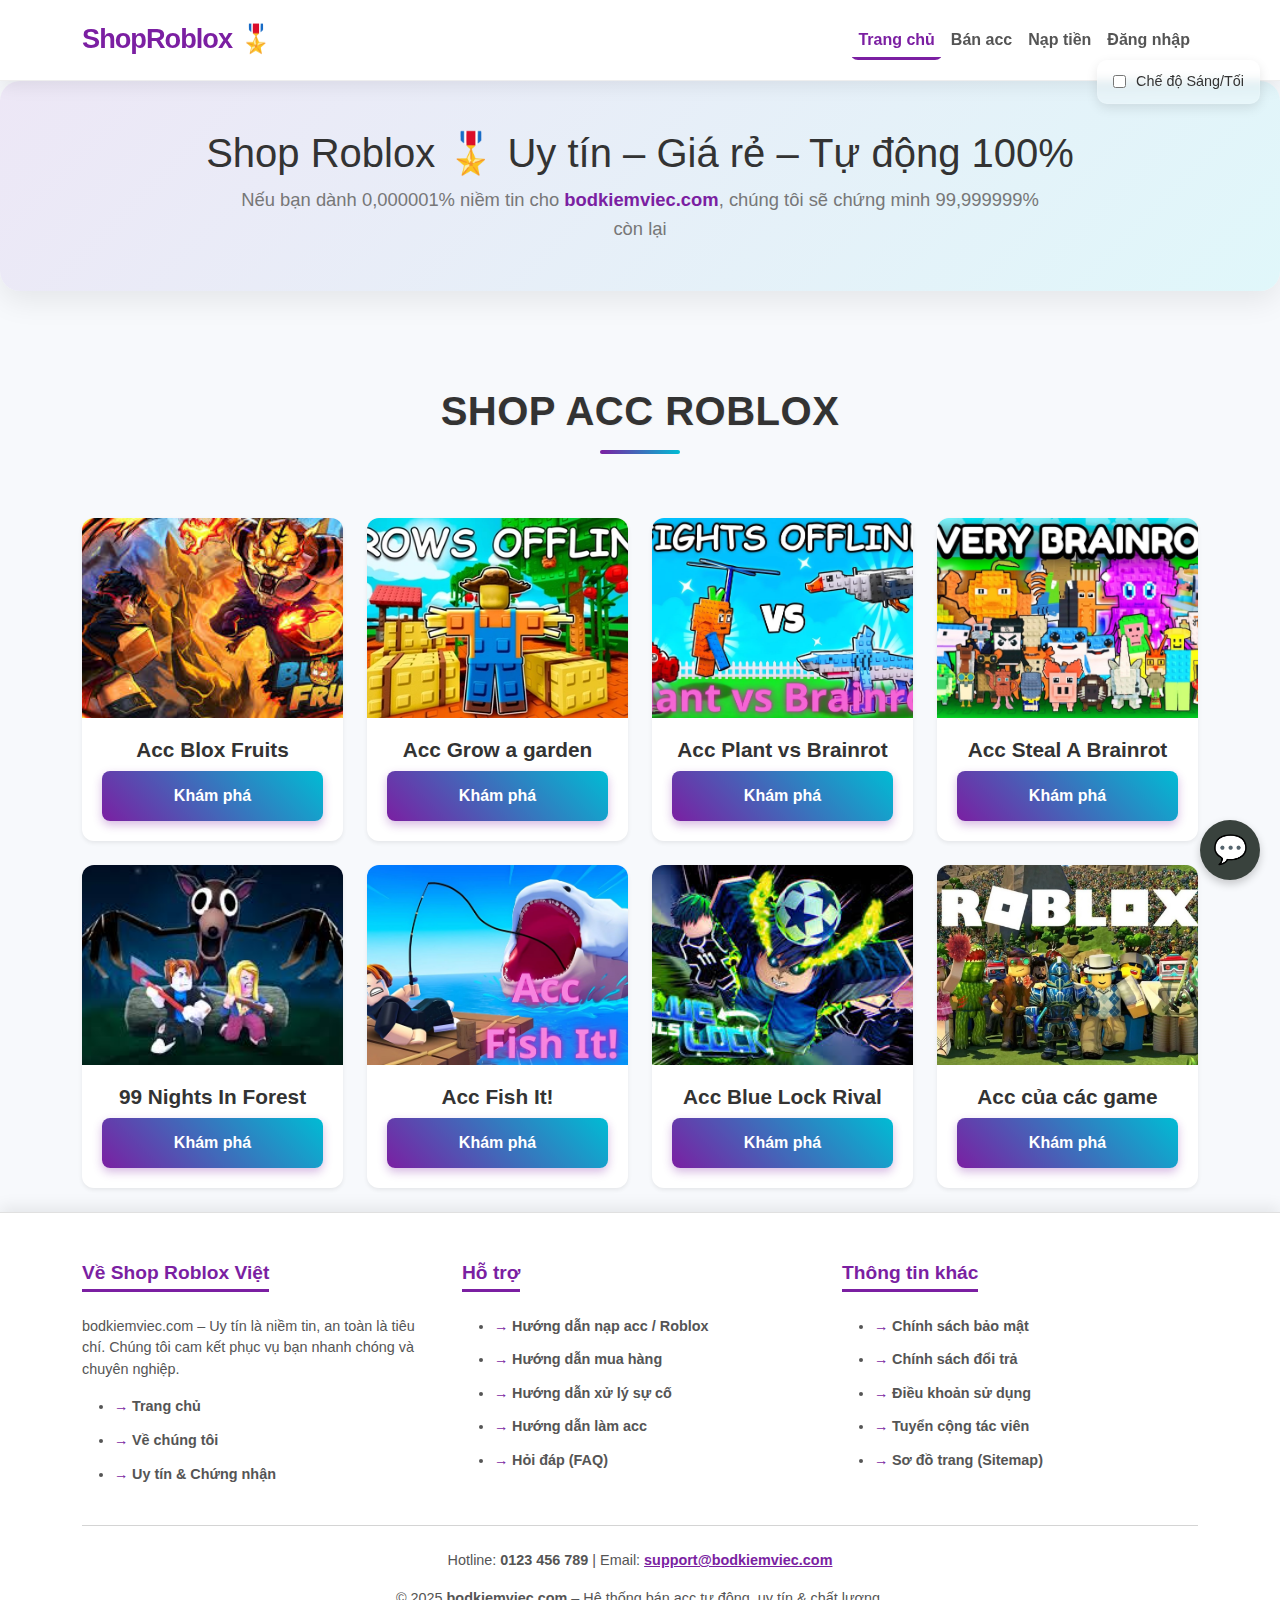
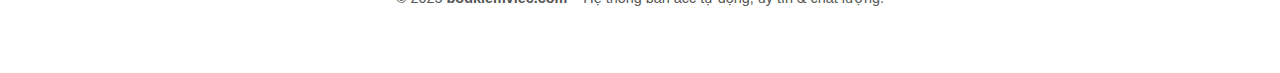
<file: index.html>
<html lang="vi">
<head>
    <meta charset="UTF-8">
    <meta name="viewport" content="width=device-width, initial-scale=1.0"> 
    
    <meta name="description" content="bodkiemviec.com.vn - Mua Bán Robux Uy Tín, Shop acc Roblox giá rẻ an toàn nhất Việt Nam ⭐ Shop bán mua trung gian acc roblox.">
    <meta name="keywords" content=""/>
    <title>Shop Roblox 🎖️ Shop acc Roblox uy tín rẻ nhất VN - shoproblox vn</title>
    <link href="https://cdn.jsdelivr.net/npm/bootstrap@5.3.8/dist/css/bootstrap.min.css" rel="stylesheet">
    <link rel="apple-touch-icon" sizes="180x180" href="/ico/apple-icon-180x180.png">
    <link rel="icon" type="image/png" sizes="32x32" href="/ico/favicon-32x32.png">
    <link rel="icon" type="image/png" sizes="16x16" href="/ico/favicon-16x16.png">
    <link rel="manifest" href="/ico/manifest.json">
    <meta name="msapplication-TileColor" content="#ffffff">
    <meta name="msapplication-TileImage" content="/ico/ms-icon-144x144.png">
    <meta name="theme-color" content="#ffffff">
    <link rel="stylesheet" id="theme-link" href="/css/index3.css">
    <link rel="stylesheet" href="/css/nutoffon.css"> 
    <link rel="stylesheet" href="/css/liên hệ .css">
</head>
<body>
    <div class="theme-switch-wrapper">
        <label class="theme-switch" for="checkbox">
            <input type="checkbox" id="checkbox" />
            <div class="slider round"></div>
        </label>
        <em>Chế độ Sáng/Tối</em>
    </div>
    <div class="contact-bubble">
        <div class="main-icon">💬</div> <div class="social-links">
            <a href="URL_ZALO" class="zalo-icon" target="_blank">Zalo</a>
            <a href="URL_MESSENGER" class="messenger-icon" target="_blank">Messenger</a>
            <a href="URL_FACEBOOK" class="facebook-icon" target="_blank">Facebook</a>
        </div>
    </div>
    <nav class="navbar navbar-expand-lg shop-navbar">
        <div class="container">
            <a class="navbar-brand fw-bold" href="/index.html">ShopRoblox 🎖️</a>
            <button class="navbar-toggler" type="button" data-bs-toggle="collapse" data-bs-target="#menu">
                <span class="navbar-toggler-icon"></span>
            </button>

            <div class="collapse navbar-collapse" id="menu">
                <ul class="navbar-nav ms-auto">
                    <li class="nav-item"><a class="nav-link active" href="/index.html">Trang chủ</a></li>
                    <li class="nav-item"><a class="nav-link" href="/submit.html">Bán acc</a></li>
                    <li class="nav-item"><a class="nav-link" href="#">Nạp tiền</a></li>
                    <li class="nav-item"><a class="nav-link" href="/login.html">Đăng nhập</a></li>
                </ul>
            </div>
        </div>
    </nav>

    <header class="shop-header text-center py-5">
        <h1 class="shop-title">Shop Roblox 🎖️ Uy tín – Giá rẻ – Tự động 100%</h1>
        <p class="shop-subtitle">Nếu bạn dành 0,000001% niềm tin cho <span>bodkiemviec.com</span>, chúng tôi sẽ chứng minh 99,999999% còn lại</p>
    </header>
    
    <main class="container mt-5">
        <div class="text-center">
            <p class="fs-5">
                </p>
        </div>
        
        <div class="row mt-4">
            <h2 class="section-title"> SHOP ACC ROBLOX</h2>
            
            <div class="col-12 col-sm-6 col-lg-3 mb-4">
                <div class="card shadow-sm">
                    <img src="/anh/tải xuống.jfif" class="card-img-top img-fluid">
                    <div class="card-body">
                        <h5 class="card-title">Acc Blox Fruits</h5>
                        <a href="/acc/Acc Blox Fruits.html" class="btn btn-primary w-100">Khám phá</a>
                    </div>
                </div>
            </div>

            <div class="col-12 col-sm-6 col-lg-3 mb-4">
                <div class="card shadow-sm">
                    <img src="/anh/Grow_a_Garden_thumbnail.webp" class="card-img-top img-fluid">
                    <div class="card-body">
                        <h5 class="card-title">Acc Grow a garden</h5>
                        <a href="/acc/Acc Grow a garden.html" class="btn btn-primary w-100">Khám phá</a>
                    </div>
                </div>
            </div>

            <div class="col-12 col-sm-6 col-lg-3 mb-4">
                <div class="card shadow-sm">
                    <img src="/anh/plantvsbrainrot.jpg" class="card-img-top img-fluid">
                    <div class="card-body">
                        <h5 class="card-title">Acc Plant vs Brainrot</h5>
                        <a href="/acc/Acc Plant vs Brainrot.html" class="btn btn-primary w-100">Khám phá</a>
                    </div>
                </div>
            </div>

            <div class="col-12 col-sm-6 col-lg-3 mb-4">
                <div class="card shadow-sm">
                    <img src="/anh/Acc Steal A Brainrot.jpg" class="card-img-top img-fluid">
                    <div class="card-body">
                        <h5 class="card-title">Acc Steal A Brainrot</h5>
                        <a href="/acc/Acc Steal A Brainrot.html" class="btn btn-primary w-100">Khám phá</a>
                    </div>
                </div>
            </div>

            <div class="col-12 col-sm-6 col-lg-3 mb-4">
                <div class="card shadow-sm">
                    <img src="/anh/99.png" class="card-img-top img-fluid">
                    <div class="card-body">
                        <h5 class="card-title">99 Nights In Forest</h5>
                        <a href="/acc/99 Nights In Forest.html" class="btn btn-primary w-100">Khám phá</a>
                    </div>
                </div>
            </div>

            <div class="col-12 col-sm-6 col-lg-3 mb-4">
                <div class="card shadow-sm">
                    <img src="/anh/Acc Fish It!.jpg" class="card-img-top img-fluid">
                    <div class="card-body">
                        <h5 class="card-title">Acc Fish It!</h5>
                        <a href="/acc/Acc Fish It!.html" class="btn btn-primary w-100">Khám phá</a>
                    </div>
                </div>
            </div>

            <div class="col-12 col-sm-6 col-lg-3 mb-4">
                <div class="card shadow-sm">
                    <img src="/anh/blue lock rival.jfif" class="card-img-top img-fluid">
                    <div class="card-body">
                        <h5 class="card-title">Acc Blue Lock Rival </h5>
                        <a href="/acc/Acc Blue Lock Rival.html" class="btn btn-primary w-100">Khám phá</a>
                    </div>
                </div>
            </div>

            <div class="col-12 col-sm-6 col-lg-3 mb-4">
                <div class="card shadow-sm">
                    <img src="/anh/gamekhac.webp" class="card-img-top img-fluid">
                    <div class="card-body">
                        <h5 class="card-title">Acc của các game </h5>
                        <a href="/acc/Acc của các game.html" class="btn btn-primary w-100">Khám phá</a>
                    </div>
                </div>
            </div>
            
        </div>
    </main>

    <footer class="shop-footer py-5">
        <div class="container">
            <div class="row">

                <div class="col-md-4 mb-4 mb-md-0">
                    <h5 class="footer-title">Về Shop Roblox Việt</h5>
                    <p>bodkiemviec.com – Uy tín là niềm tin, an toàn là tiêu chí. Chúng tôi cam kết phục vụ bạn nhanh chóng và chuyên nghiệp.</p>
                    <ul class="footer-list">
                        <li><a href="#">Trang chủ</a></li>
                        <li><a href="#">Về chúng tôi</a></li>
                        <li><a href="#">Uy tín & Chứng nhận</a></li>
                    </ul>
                </div>

                <div class="col-md-4 mb-4 mb-md-0">
                    <h5 class="footer-title">Hỗ trợ</h5>
                    <ul class="footer-list">
                        <li><a href="#">Hướng dẫn nạp acc / Roblox</a></li>
                        <li><a href="#">Hướng dẫn mua hàng</a></li>
                        <li><a href="#">Hướng dẫn xử lý sự cố</a></li>
                        <li><a href="#">Hướng dẫn làm acc</a></li>
                        <li><a href="#">Hỏi đáp (FAQ)</a></li>
                    </ul>
                </div>

                <div class="col-md-4">
                    <h5 class="footer-title">Thông tin khác</h5>
                    <ul class="footer-list">
                        <li><a href="#">Chính sách bảo mật</a></li>
                        <li><a href="#">Chính sách đổi trả</a></li>
                        <li><a href="#">Điều khoản sử dụng</a></li>
                        <li><a href="#">Tuyển cộng tác viên</a></li>
                        <li><a href="#">Sơ đồ trang (Sitemap)</a></li>
                    </ul>
                </div>

            </div>

            <hr class="my-4">

            <div class="text-center">
                <p>Hotline: <strong>0123 456 789</strong> | Email: <a href="mailto:support@bodkiemviec.com">support@bodkiemviec.com</a></p>
                <p>© 2025 <strong>bodkiemviec.com</strong> – Hệ thống bán acc tự động, uy tín & chất lượng.</p>
            </div>
        </div>
    </footer>
    <script src="https://cdn.jsdelivr.net/npm/bootstrap@5.3.8/dist/js/bootstrap.bundle.min.js"></script>
    <script src="/js/nutoffon.js"></script>
    <script src="/js/liên hệ .js"></script>
</body>
</html>
</file>
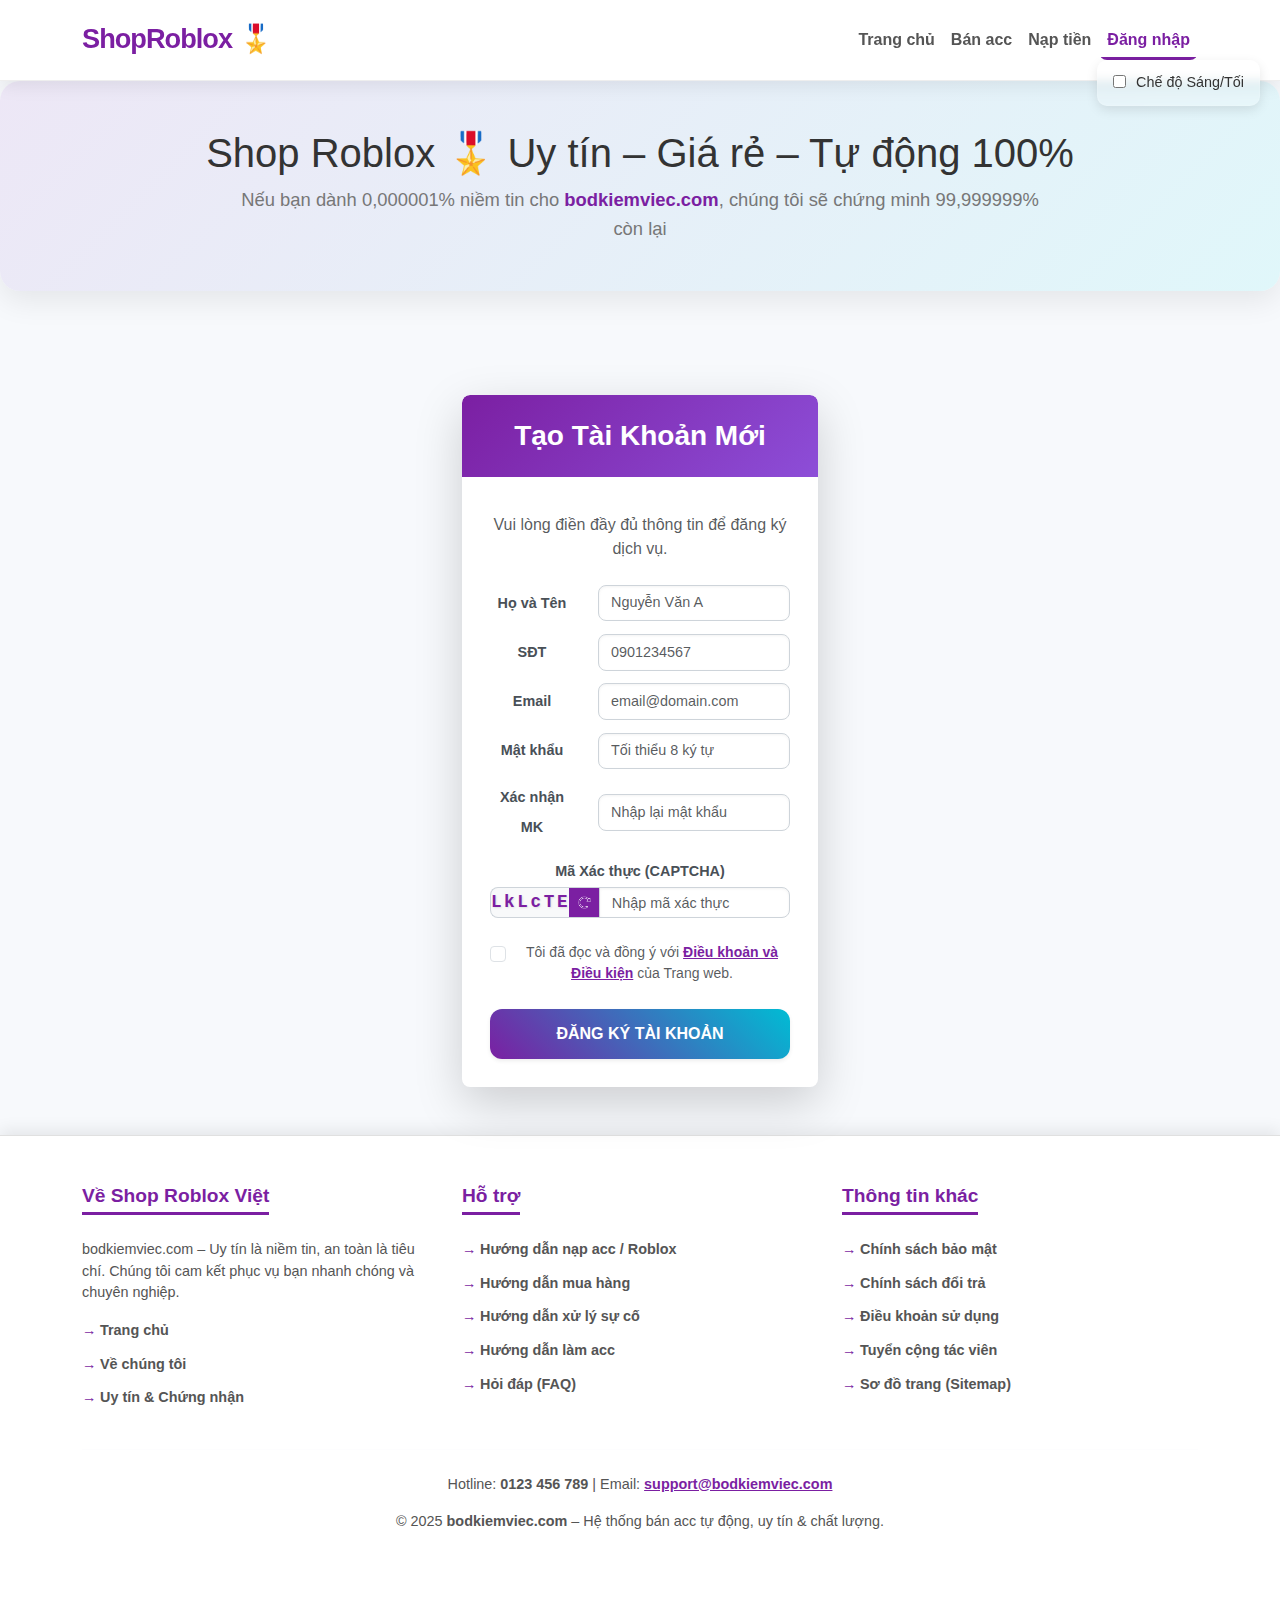
<file: login.html>
<!DOCTYPE html>
<html lang="vi">
<head>
    <meta charset="UTF-8">
    <meta name="viewport" content="width=device-width, initial-scale=1.0">
    <meta name="description" content="bodkiemviec.com.vn - Mua Bán Robux Uy Tín, Shop acc Roblox giá rẻ an toàn nhất Việt Nam ⭐ Shop bán mua trung gian acc roblox.">
    <meta name="keywords" content=""/>
    <title>Shop Roblox 🎖️ Đăng Ký Tài Khoản</title>
    <!-- Tải Bootstrap 5 -->
    <link href="https://cdn.jsdelivr.net/npm/bootstrap@5.3.8/dist/css/bootstrap.min.css" rel="stylesheet">
    <!-- Icon links (Giữ nguyên từ code gốc của bạn) -->
    <link rel="apple-touch-icon" sizes="57x57" href="./ico/apple-icon-57x57.png">
    <link rel="apple-touch-icon" sizes="60x60" href="./ico/apple-icon-60x60.png">
    <link rel="apple-touch-icon" sizes="72x72" href="./ico/apple-icon-72x72.png">
    <link rel="apple-touch-icon" sizes="76x76" href="./ico/apple-icon-76x76.png">
    <link rel="apple-touch-icon" sizes="114x114" href="./ico/apple-icon-114x114.png">
    <link rel="apple-touch-icon" sizes="120x120" href="./ico/apple-icon-120x120.png">
    <link rel="apple-touch-icon" sizes="144x144" href="./ico/apple-icon-144x144.png">
    <link rel="apple-touch-icon" sizes="152x152" href="./ico/apple-icon-152x152.png">
    <link rel="apple-touch-icon" sizes="180x180" href="./ico/apple-icon-180x180.png">
    <link rel="icon" type="image/png" sizes="192x192"  href="./ico/android-icon-192x192.png">
    <link rel="icon" type="image/png" sizes="32x32" href="./ico/favicon-32x32.png">
    <link rel="icon" type="image/png" sizes="96x96" href="./ico/favicon-96x96.png">
    <link rel="icon" type="image/png" sizes="16x16" href="./ico/favicon-16x16.png">
    <link rel="manifest" href="./ico/manifest.json">
    <meta name="msapplication-TileColor" content="#ffffff">
    <meta name="msapplication-TileImage" content="./ico/ms-icon-144x144.png">
    <meta name="theme-color" content="#ffffff">
    <link rel="stylesheet" id="theme-link" href="/css/index3.css">
    <link rel="stylesheet" href="/css/nutoffon.css">
    <link rel="stylesheet" href="/css/login.css">
</head>
<body>
    <div class="theme-switch-wrapper">
        <label class="theme-switch" for="checkbox">
            <input type="checkbox" id="checkbox" />
            <div class="slider round"></div>
        </label>
        <em>Chế độ Sáng/Tối</em>
    </div>
      <!-- NAVBAR -->
  <nav class="navbar navbar-expand-lg shop-navbar navbar-dark">
    <div class="container">
        <a class="navbar-brand fw-bold" href="/index.html">ShopRoblox 🎖️</a>
        <button class="navbar-toggler" type="button" data-bs-toggle="collapse" data-bs-target="#menu">
            <span class="navbar-toggler-icon"></span>
        </button>

        <div class="collapse navbar-collapse" id="menu">
            <ul class="navbar-nav ms-auto">
                <li class="nav-item"><a class="nav-link " href="/index.html">Trang chủ</a></li>
                <li class="nav-item"><a class="nav-link" href="/submit.html">Bán acc</a></li>
                <li class="nav-item"><a class="nav-link" href="#">Nạp tiền</a></li>
                <li class="nav-item"><a class="nav-link active" href="./login.html">Đăng nhập</a></li>
            </ul>
        </div>
    </div>
</nav>

    <!-- HEADER -->
    <header class="shop-header text-center py-5">
    <h1 class="shop-title">Shop Roblox 🎖️ Uy tín – Giá rẻ – Tự động 100%</h1>
    <p class="shop-subtitle">Nếu bạn dành 0,000001% niềm tin cho <span>bodkiemviec.com</span>, chúng tôi sẽ chứng minh 99,999999% còn lại</p>
    </header>
    
    <!-- MAIN CONTENT - ĐĂNG KÝ FORM -->
<div class="container py-5">
    <div class="row justify-content-center">
        <div class="col-12 col-md-8 col-lg-6 col-xl-4">
            <div class="card shadow-lg border-0 rounded-3 custom-form-card">
                <div class="card-header primary-bg-gradient text-white text-center py-4 rounded-top-3">
                    <h2 class="h3 mb-0">Tạo Tài Khoản Mới</h2>
                </div>
                <div class="card-body p-4">
                    <p class="text-center text-muted mb-4 pt-2">Vui lòng điền đầy đủ thông tin để đăng ký dịch vụ.</p>

                    <div id="message-box" class="mb-4 alert-custom fade show" role="alert">
                        </div>

                    <form id="registrationForm" class="needs-validation" novalidate>
                        
                        <div class="row mb-3 align-items-center">
                            <div class="col-sm-4">
                                <label for="name" class="col-form-label form-label">Họ và Tên</label>
                            </div>
                            <div class="col-sm-8">
                                <input type="text" id="name" name="name" placeholder="Nguyễn Văn A" required class="form-control form-control-sm">
                            </div>
                        </div>

                        <div class="row mb-3 align-items-center">
                            <div class="col-sm-4">
                                <label for="phone" class="col-form-label form-label">SĐT</label>
                            </div>
                            <div class="col-sm-8">
                                <input type="tel" id="phone" name="phone" placeholder="0901234567" required class="form-control form-control-sm">
                            </div>
                        </div>

                        <div class="row mb-3 align-items-center">
                            <div class="col-sm-4">
                                <label for="email" class="col-form-label form-label">Email</label>
                            </div>
                            <div class="col-sm-8">
                                <input type="email" id="email" name="email" placeholder="email@domain.com" required class="form-control form-control-sm">
                            </div>
                        </div>

                        <div class="row mb-3 align-items-center">
                            <div class="col-sm-4">
                                <label for="password" class="col-form-label form-label">Mật khẩu</label>
                            </div>
                            <div class="col-sm-8">
                                <input type="password" id="password" name="password" placeholder="Tối thiểu 8 ký tự" required class="form-control form-control-sm">
                            </div>
                        </div>

                        <div class="row mb-3 align-items-center">
                            <div class="col-sm-4">
                                <label for="confirm_password" class="col-form-label form-label">Xác nhận MK</label>
                            </div>
                            <div class="col-sm-8">
                                <input type="password" id="confirm_password" name="confirm_password" placeholder="Nhập lại mật khẩu" required class="form-control form-control-sm">
                            </div>
                        </div>

                        <div class="mb-4">
                            <label class="form-label d-block text-center">Mã Xác thực (CAPTCHA)</label> 
                            <div class="input-group custom-captcha-group">
                                
                                <div id="captchaDisplay" class="captcha-display">
                                    </div>
                                
                                <button type="button" onclick="generateCaptcha()" class="custom-refresh-btn" title="Làm mới mã">
                                    <img src="/ico/reload-line-black-icon-png_281639-removebg-preview.png" alt="refresh" class="refresh-icon">
                                </button>
                                
                                <input type="text" id="captchaInput" name="captchaInput" placeholder="Nhập mã xác thực" required
                                        class="form-control form-control-sm">
                            </div>
                        </div>

                        <div class="form-check mb-4">
                            <input class="form-check-input" type="checkbox" id="terms" name="terms" required>
                            <label class="form-check-label text-muted small" for="terms">
                                Tôi đã đọc và đồng ý với <a href="#" class="text-primary-accent fw-bold">Điều khoản và Điều kiện</a> của Trang web.
                            </label>
                        </div>

                        <button type="submit" class="primary-action-btn w-100 shadow-sm">
                            ĐĂNG KÝ TÀI KHOẢN
                        </button>
                    </form>
                </div>
            </div>
        </div>
    </div>
</div>
    <!-- END MAIN CONTENT -->


    
    <!-- FOOTER -->
     <footer class="shop-footer py-5">
    <div class="container">
        <div class="row">

            <!-- Cột 1: Giới thiệu & Uy tín -->
            <div class="col-md-4 mb-4 mb-md-0">
                <h5 class="footer-title">Về Shop Roblox Việt</h5>
                <p>bodkiemviec.com – Uy tín là niềm tin, an toàn là tiêu chí. Chúng tôi cam kết phục vụ bạn nhanh chóng và chuyên nghiệp.</p>
                <ul class="footer-list list-unstyled">
                    <li><a href="#">Trang chủ</a></li>
                    <li><a href="#">Về chúng tôi</a></li>
                    <li><a href="#">Uy tín & Chứng nhận</a></li>
                </ul>
            </div>

            <!-- Cột 2: Hỗ trợ khách hàng -->
            <div class="col-md-4 mb-4 mb-md-0">
                <h5 class="footer-title">Hỗ trợ</h5>
                <ul class="footer-list list-unstyled">
                    <li><a href="#">Hướng dẫn nạp acc / Roblox</a></li>
                    <li><a href="#">Hướng dẫn mua hàng</a></li>
                    <li><a href="#">Hướng dẫn xử lý sự cố</a></li>
                    <li><a href="#">Hướng dẫn làm acc</a></li>
                    <li><a href="#">Hỏi đáp (FAQ)</a></li>
                </ul>
            </div>

            <!-- Cột 3: Chính sách & pháp lý -->
            <div class="col-md-4">
                <h5 class="footer-title">Thông tin khác</h5>
                <ul class="footer-list list-unstyled">
                    <li><a href="#">Chính sách bảo mật</a></li>
                    <li><a href="#">Chính sách đổi trả</a></li>
                    <li><a href="#">Điều khoản sử dụng</a></li>
                    <li><a href="#">Tuyển cộng tác viên</a></li>
                    <li><a href="#">Sơ đồ trang (Sitemap)</a></li>
                </ul>
            </div>

        </div>

        <hr class="my-4 border-light">

        <!-- Liên hệ & bản quyền -->
        <div class="text-center">
            <p>Hotline: <strong>0123 456 789</strong> | Email: <a href="mailto:support@bodkiemviec.com">support@bodkiemviec.com</a></p>
            <p>© 2025 <strong>bodkiemviec.com</strong> – Hệ thống bán acc tự động, uy tín & chất lượng.</p>
        </div>
    </div>
</footer>
    
    <!-- Bootstrap JS -->
    <script src="https://cdn.jsdelivr.net/npm/bootstrap@5.3.8/dist/js/bootstrap.bundle.min.js"></script>
    <script src="/js/captra.js"></script>
    <script src="/js/nutoffon.js"></script>
</body>
</html>
</file>
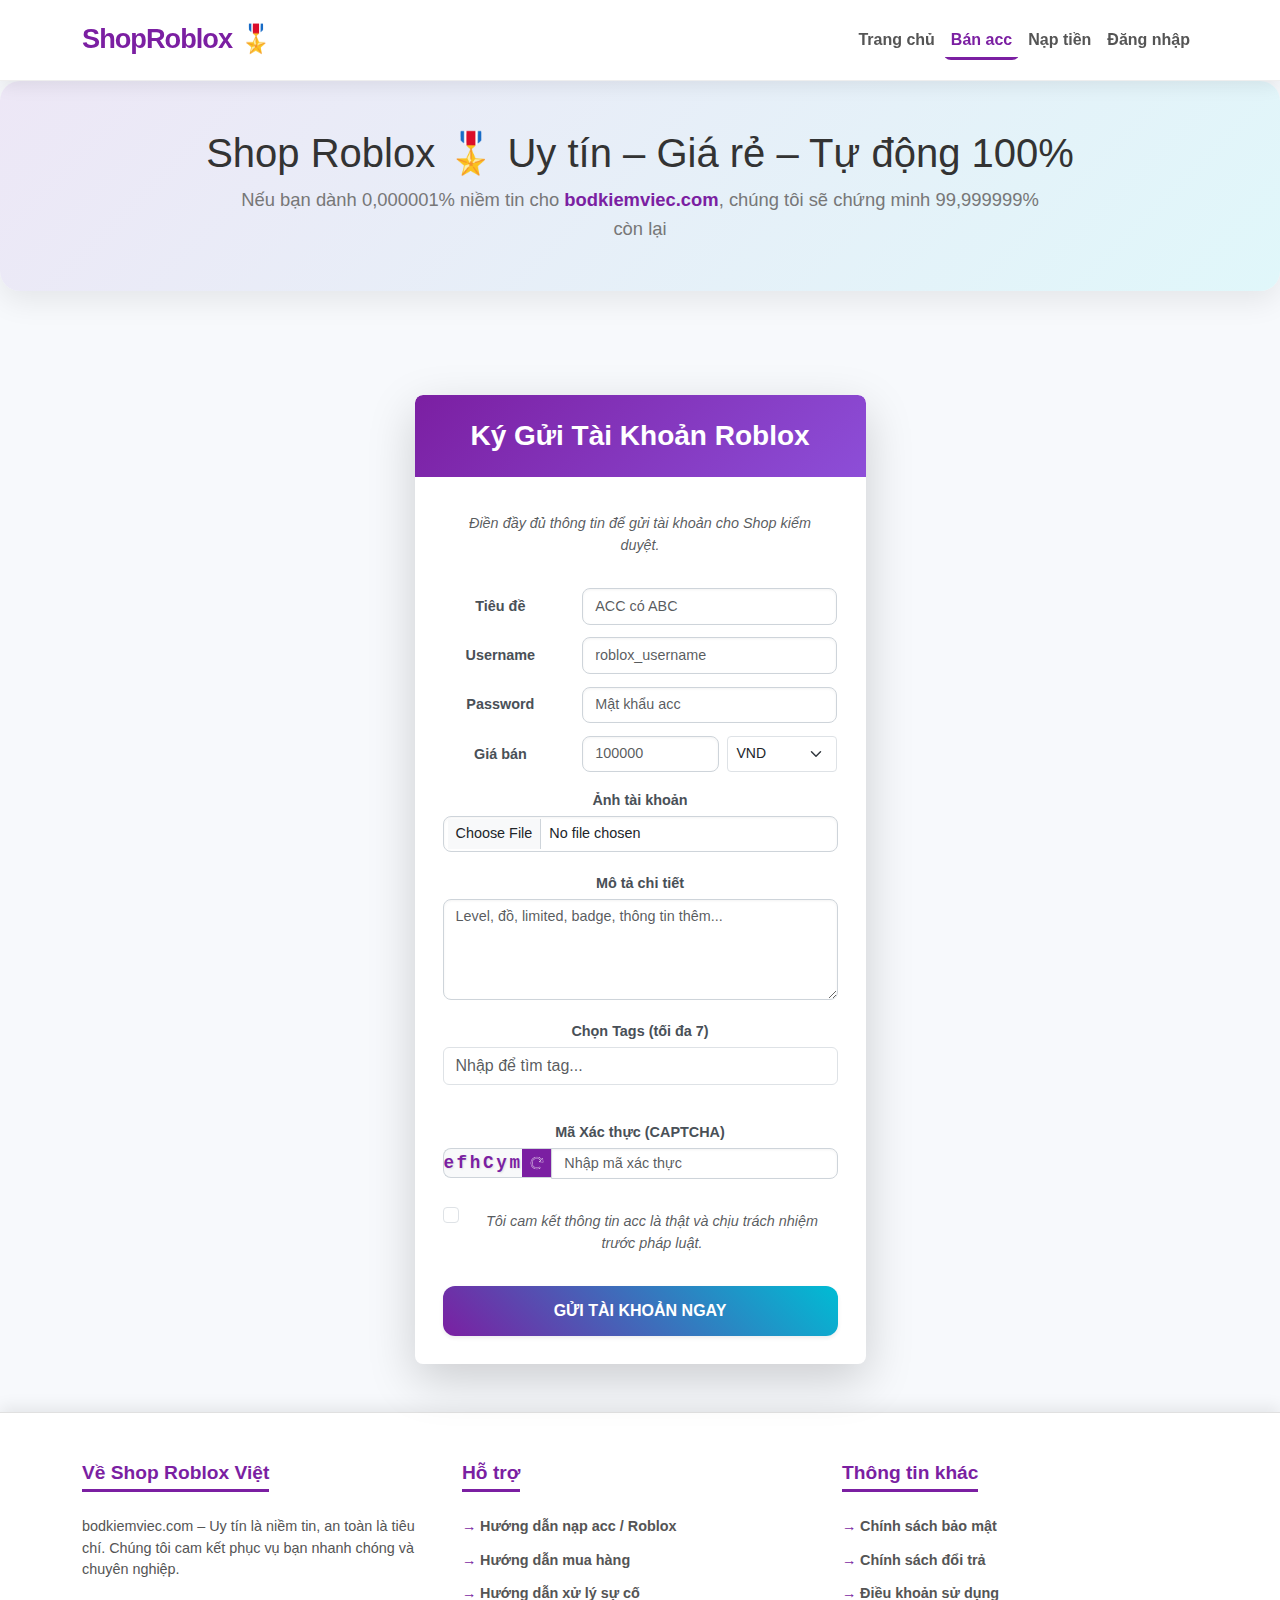
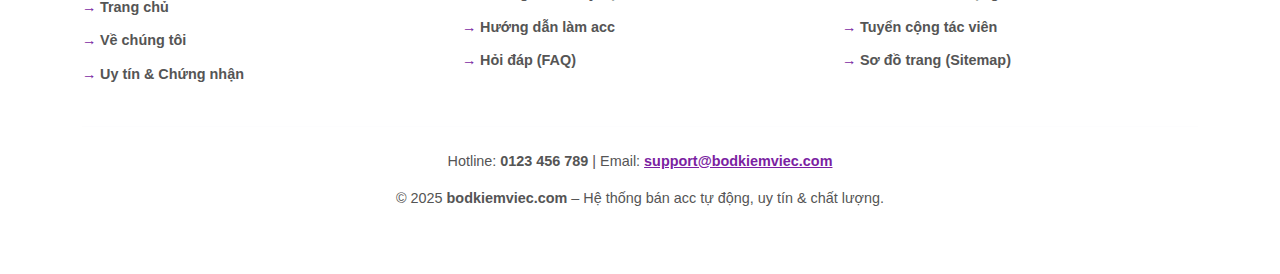
<file: submit.html>
<!DOCTYPE html>
<html lang="vi">
<head>
    <meta charset="UTF-8">
    <meta name="viewport" content="width=device-width, initial-scale=1.0">
    <meta name="description" content="bodkiemviec.com.vn - Mua Bán Robux Uy Tín, Shop acc Roblox giá rẻ an toàn nhất Việt Nam ⭐ Shop bán mua trung gian acc roblox.">
    <meta name="keywords" content=""/>
    <title>Shop Roblox 🎖️ Đăng Ký Tài Khoản</title>
    <!-- Tải Bootstrap 5 -->
    <link href="https://cdn.jsdelivr.net/npm/bootstrap@5.3.8/dist/css/bootstrap.min.css" rel="stylesheet">
    <!-- Icon links (Giữ nguyên từ code gốc của bạn) -->
    <link rel="apple-touch-icon" sizes="57x57" href="./ico/apple-icon-57x57.png">
    <link rel="apple-touch-icon" sizes="60x60" href="./ico/apple-icon-60x60.png">
    <link rel="apple-touch-icon" sizes="72x72" href="./ico/apple-icon-72x72.png">
    <link rel="apple-touch-icon" sizes="76x76" href="./ico/apple-icon-76x76.png">
    <link rel="apple-touch-icon" sizes="114x114" href="./ico/apple-icon-114x114.png">
    <link rel="apple-touch-icon" sizes="120x120" href="./ico/apple-icon-120x120.png">
    <link rel="apple-touch-icon" sizes="144x144" href="./ico/apple-icon-144x144.png">
    <link rel="apple-touch-icon" sizes="152x152" href="./ico/apple-icon-152x152.png">
    <link rel="apple-touch-icon" sizes="180x180" href="./ico/apple-icon-180x180.png">
    <link rel="icon" type="image/png" sizes="192x192"  href="./ico/android-icon-192x192.png">
    <link rel="icon" type="image/png" sizes="32x32" href="./ico/favicon-32x32.png">
    <link rel="icon" type="image/png" sizes="96x96" href="./ico/favicon-96x96.png">
    <link rel="icon" type="image/png" sizes="16x16" href="./ico/favicon-16x16.png">
    <link rel="manifest" href="./ico/manifest.json">
    <meta name="msapplication-TileColor" content="#ffffff">
    <meta name="msapplication-TileImage" content="./ico/ms-icon-144x144.png">
    <meta name="theme-color" content="#ffffff">
    <link rel="stylesheet" href="/css/index3.css">      
    <link rel="stylesheet" href="/css/login.css">
    <link rel="stylesheet" href="/css/tags.css">
</head>
<body>
      <!-- NAVBAR -->
  <nav class="navbar navbar-expand-lg shop-navbar navbar-dark">
    <div class="container">
        <a class="navbar-brand fw-bold" href="/index.html">ShopRoblox 🎖️</a>
        <button class="navbar-toggler" type="button" data-bs-toggle="collapse" data-bs-target="#menu">
            <span class="navbar-toggler-icon"></span>
        </button>

        <div class="collapse navbar-collapse" id="menu">
            <ul class="navbar-nav ms-auto">
                <li class="nav-item"><a class="nav-link " href="/index.html">Trang chủ</a></li>
                <li class="nav-item"><a class="nav-link active" href="/submit.html">Bán acc</a></li>
                <li class="nav-item"><a class="nav-link" href="#">Nạp tiền</a></li>
                <li class="nav-item"><a class="nav-link" href="./login.html">Đăng nhập</a></li>
            </ul>
        </div>
    </div>
</nav>

    <!-- HEADER -->
    <header class="shop-header text-center py-5">
    <h1 class="shop-title">Shop Roblox 🎖️ Uy tín – Giá rẻ – Tự động 100%</h1>
    <p class="shop-subtitle">Nếu bạn dành 0,000001% niềm tin cho <span>bodkiemviec.com</span>, chúng tôi sẽ chứng minh 99,999999% còn lại</p>
    </header>
    
    <!-- MAIN CONTENT - KÝ GỬI ACC FORM -->

<div class="container py-5">
    <div class="row justify-content-center">
        <div class="col-12 col-md-8 col-lg-6 col-xl-5">
            <div class="card shadow-lg border-0 rounded-3 custom-form-card">
                <div class="card-header primary-bg-gradient text-white text-center py-4 rounded-top-3">
                    <h2 class="h3 mb-0">Ký Gửi Tài Khoản Roblox</h2>
                </div>

                <div class="card-body p-4">
                    <p class="text-center text-muted mb-4 pt-2">Điền đầy đủ thông tin để gửi tài khoản cho Shop kiểm duyệt.</p>

                    <form id="submitAccForm" class="needs-validation" novalidate>

                        <!-- NAME -->
                        <div class="row mb-3 align-items-center">
                            <div class="col-sm-4">
                                <label class="form-label">Tiêu đề</label>
                            </div>
                            <div class="col-sm-8">
                                <input type="text" id="seller_name" name="seller_name" class="form-control form-control-sm" placeholder="ACC có ABC" required>
                            </div>
                        </div>

                        <!-- USERNAME -->
                        <div class="row mb-3 align-items-center">
                            <div class="col-sm-4">
                                <label class="form-label">Username</label>
                            </div>
                            <div class="col-sm-8">
                                <input type="text" id="username" name="username" class="form-control form-control-sm" placeholder="roblox_username" required>
                            </div>
                        </div>

                        <!-- PASSWORD -->
                        <div class="row mb-3 align-items-center">
                            <div class="col-sm-4">
                                <label class="form-label">Password</label>
                            </div>
                            <div class="col-sm-8">
                                <input type="text" id="password" name="password" class="form-control form-control-sm" placeholder="Mật khẩu acc" required>
                            </div>
                        </div>

                        <!-- PRICE -->
                        <div class="row mb-3 align-items-center">
                            <div class="col-sm-4">
                                <label class="form-label">Giá bán</label>
                            </div>
                            <div class="col-sm-8 d-flex gap-2">
                                <input type="number" id="price" name="price" class="form-control form-control-sm" placeholder="100000" required>
                                <select id="currency" name="currency" class="form-select form-select-sm" style="max-width:110px;">
                                    <option value="VND">VND</option>
                                    <option value="USD">USD</option>
                                </select>
                            </div>
                        </div>

                        <!-- IMAGE -->
                        <div class="mb-3">
                            <label class="form-label">Ảnh tài khoản</label>
                            <input type="file" id="image" name="image" class="form-control form-control-sm" accept="image/*" required>
                        </div>

                        <!-- DESCRIPTION -->
                        <div class="mb-3">
                            <label class="form-label">Mô tả chi tiết</label>
                            <textarea id="description" name="description" class="form-control form-control-sm" rows="4" placeholder="Level, đồ, limited, badge, thông tin thêm..." required></textarea>
                        </div>

                        <!-- TAG SELECTOR -->
                        <div class="mb-3">
                            <label class="form-label">Chọn Tags (tối đa 7)</label>
                            <input type="text" id="tagSearch" class="form-control" placeholder="Nhập để tìm tag...">

                            <!-- Suggestion list -->
                            <div id="tagSuggestions" class="mt-2"></div>

                            <!-- Selected tags -->
                            <div id="selectedTagsBox" class="mt-3"></div>

                            <!-- Hidden input to submit -->
                            <input type="hidden" id="tags" name="tags">
                        </div>
                        <!-- CAPTCHA -->
                        <div class="mb-4">
                            <label class="form-label d-block text-center">Mã Xác thực (CAPTCHA)</label> 

                            <div class="input-group custom-captcha-group">
                                
                                <!-- Hiện captcha -->
                                <div id="captchaDisplay" class="captcha-display"></div>

                                <!-- Nút reload -->
                                <button type="button" onclick="generateCaptcha()" class="custom-refresh-btn" title="Làm mới mã">
                                    <img src="/ico/reload-line-black-icon-png_281639-removebg-preview.png" 
                                        alt="refresh" class="refresh-icon">
                                </button>

                                <!-- Chỗ nhập -->
                                <input type="text" id="captchaInput" name="captchaInput"
                                    placeholder="Nhập mã xác thực"
                                    required class="form-control form-control-sm">
                            </div>

                            <div id="captchaError" class="text-danger small mt-1" style="display:none;">
                                Mã xác thực không đúng, vui lòng thử lại.
                            </div>
                        </div>
                        <!-- AGREE -->
                        <div class="form-check mb-4">
                            <input type="checkbox" id="agree" class="form-check-input" required>
                            <label class="form-check-label small text-muted">
                                Tôi cam kết thông tin acc là thật và chịu trách nhiệm trước pháp luật.
                            </label>
                        </div>
                        <button type="submit" class="primary-action-btn w-100 shadow-sm">
                            GỬI TÀI KHOẢN NGAY
                        </button>

                    </form>
                </div>
            </div>
        </div>
    </div>
</div>
    <!-- END MAIN CONTENT -->


    
    <!-- FOOTER -->
     <footer class="shop-footer py-5">
    <div class="container">
        <div class="row">

            <!-- Cột 1: Giới thiệu & Uy tín -->
            <div class="col-md-4 mb-4 mb-md-0">
                <h5 class="footer-title">Về Shop Roblox Việt</h5>
                <p>bodkiemviec.com – Uy tín là niềm tin, an toàn là tiêu chí. Chúng tôi cam kết phục vụ bạn nhanh chóng và chuyên nghiệp.</p>
                <ul class="footer-list list-unstyled">
                    <li><a href="#">Trang chủ</a></li>
                    <li><a href="#">Về chúng tôi</a></li>
                    <li><a href="#">Uy tín & Chứng nhận</a></li>
                </ul>
            </div>

            <!-- Cột 2: Hỗ trợ khách hàng -->
            <div class="col-md-4 mb-4 mb-md-0">
                <h5 class="footer-title">Hỗ trợ</h5>
                <ul class="footer-list list-unstyled">
                    <li><a href="#">Hướng dẫn nạp acc / Roblox</a></li>
                    <li><a href="#">Hướng dẫn mua hàng</a></li>
                    <li><a href="#">Hướng dẫn xử lý sự cố</a></li>
                    <li><a href="#">Hướng dẫn làm acc</a></li>
                    <li><a href="#">Hỏi đáp (FAQ)</a></li>
                </ul>
            </div>

            <!-- Cột 3: Chính sách & pháp lý -->
            <div class="col-md-4">
                <h5 class="footer-title">Thông tin khác</h5>
                <ul class="footer-list list-unstyled">
                    <li><a href="#">Chính sách bảo mật</a></li>
                    <li><a href="#">Chính sách đổi trả</a></li>
                    <li><a href="#">Điều khoản sử dụng</a></li>
                    <li><a href="#">Tuyển cộng tác viên</a></li>
                    <li><a href="#">Sơ đồ trang (Sitemap)</a></li>
                </ul>
            </div>

        </div>

        <hr class="my-4 border-light">

        <!-- Liên hệ & bản quyền -->
        <div class="text-center">
            <p>Hotline: <strong>0123 456 789</strong> | Email: <a href="mailto:support@bodkiemviec.com">support@bodkiemviec.com</a></p>
            <p>© 2025 <strong>bodkiemviec.com</strong> – Hệ thống bán acc tự động, uy tín & chất lượng.</p>
        </div>
    </div>
</footer>
    
    <!-- Bootstrap JS -->
    <script src="https://cdn.jsdelivr.net/npm/bootstrap@5.3.8/dist/js/bootstrap.bundle.min.js"></script>
    <script src="/js/captra.js"></script>
    <script src="/js/tags.js"></script>
</body>
</html>
</file>
<file: css/index3.css>
/* --- GLOBAL STYLES (Elegant Gaming) --- */
/* Thiết lập nền sáng, ấm áp và tinh tế */
body {
    background-color: #f7f9fc; /* Nền xám rất nhạt, ấm áp */
    color: #333333; /* Chữ đen mềm mại */
    font-family: 'Poppins', 'Segoe UI', sans-serif; /* Font hiện đại, sạch sẽ */
}
/* Màu chủ đạo (Primary Color) - Tím Đậm / Magenta */
:root {
    --primary-color: #7b1fa2; /* Deep Violet / Tím đậm */
    --accent-color: #00bcd4; /* Cyan / Xanh ngọc làm điểm nhấn */
    --shadow-color: rgba(0, 0, 0, 0.08);
    --hover-shadow: rgba(123, 31, 162, 0.3); /* Bóng tím nhẹ khi hover */
}

/* --- NAVBAR TINH TẾ (Elegant) --- */
.shop-navbar {
    background-color: rgba(255, 255, 255, 0.98); /* Trắng tinh khiết, gần như không trong suốt */
    /* Bóng đổ sâu, nhiều lớp, tinh tế hơn */
    box-shadow: 0 4px 18px var(--shadow-color); 
    padding: 0.9rem 2rem; 
    /* Giảm blur, chỉ giữ cho nền mượt mà */
    backdrop-filter: blur(2px);
    -webkit-backdrop-filter: blur(2px);
    position: sticky;
    top: 0;
    z-index: 1020;
    transition: background-color 0.4s ease;
    border-bottom: 1px solid #eeeeee; /* Viền mỏng */
}

/* Thương hiệu */
.shop-navbar .navbar-brand {
    color: var(--primary-color); 
    font-size: 1.7rem; 
    font-weight: 800;
    letter-spacing: -1px; 
    transition: all 0.3s ease;
}

/* Hover thương hiệu */
.shop-navbar .navbar-brand:hover {
    color: var(--accent-color); /* Đổi sang màu Cyan/Xanh ngọc */
    transform: scale(1.05); 
}

/* Menu link */
.shop-navbar .nav-link {
    color: #555555; 
    font-weight: 600;
    transition: color 0.3s, background 0.3s, transform 0.2s;
    padding: 0.5rem 1rem;
    border-radius: 8px;
    position: relative;
    overflow: hidden;
}

/* Hiệu ứng gạch chân (Underline) */
.shop-navbar .nav-link::after {
    content: '';
    position: absolute;
    bottom: 0;
    left: 0;
    width: 0;
    height: 3px;
    background-color: var(--primary-color);
    transition: width 0.3s cubic-bezier(0.25, 0.8, 0.25, 1);
}

/* Hover menu link */
.shop-navbar .nav-link:hover {
    color: var(--primary-color);
    background-color: rgba(123, 31, 162, 0.05); /* Nền tím nhạt khi hover */
    transform: translateY(-1px); /* Nâng nhẹ */
}
.shop-navbar .nav-link:hover::after {
    width: 100%;
}

/* Link active */
.shop-navbar .nav-link.active {
    color: var(--primary-color);
    font-weight: 700;
}
.shop-navbar .nav-link.active::after {
    width: 100%;
}

/* --- HEADER SANG TRỌNG (Vibrant Header) --- */
.shop-header {
    /* Gradient Tím-Xanh nhẹ nhàng, hiện đại */
    background: linear-gradient(135deg, #ede7f6, #e0f7fa); 
    padding: 5rem 1rem; 
    margin-bottom: 3.5rem;
    border-radius: 20px; 
    /* Bóng đổ mềm mại */
    box-shadow: 0 10px 30px var(--shadow-color);
    text-align: center;
}

/* Tiêu đề chính */
/* Tiêu đề chính - Phiên bản 3D tinh tế */
.shop-title-subtle {
    font-size: 3.0rem; 
    font-weight: 900; 
    color: #333333; /* Giữ lại nhưng bị ghi đè */
    margin-bottom: 1.5rem;
    
    /* Hiệu ứng Nổi/Chìm tinh tế (ít 3D lại) */
    text-shadow: 
        1px 1px 0 rgba(255, 255, 255, 0.1), /* Bóng sáng rất nhẹ, tạo nét nổi */
        0.5px 0.5px 0 rgba(0, 0, 0, 0.4); /* Bóng tối rất sát, tạo chút chiều sâu */
    
    /* Giữ nguyên Gradient */
    background: linear-gradient(45deg, var(--primary-color), var(--accent-color));
    -webkit-background-clip: text;
    -webkit-text-fill-color: transparent;
    transition: transform 0.4s cubic-bezier(0.25, 0.8, 0.25, 1);
}
/* Hover tiêu đề (Hiệu ứng nhún nhẹ) */
.shop-title:hover {
    transform: translateY(-5px);
    /* Giữ gradient, không đổi màu chữ */
}

/* Subtitle */
.shop-subtitle {
    font-size: 1.15rem;
    color: #777777; 
    max-width: 800px;
    margin: 0 auto;
    line-height: 1.6;
}

/* Nổi bật tên miền */
.shop-subtitle span {
    color: var(--primary-color); 
    font-weight: 700;
}

/* --- CARD SHOP (Modern Elegant Card) --- */
.card {
    border-radius: 12px; 
    overflow: hidden;
    transition: transform 0.4s cubic-bezier(0.25, 0.8, 0.25, 1), box-shadow 0.4s cubic-bezier(0.25, 0.8, 0.25, 1);
    border: none;
    background-color: #ffffff;
    box-shadow: 0 4px 15px var(--shadow-color);
    cursor: pointer;
}

/* Hover: nâng card + shadow sâu hơn + viền nhẹ */
.card:hover {
    transform: translateY(-8px); 
    /* Bóng đổ sâu hơn và thêm chút màu tím chủ đạo */
    box-shadow: 0 15px 30px var(--hover-shadow), 0 0 0 3px var(--primary-color); 
}

/* Ảnh sản phẩm */
.card img {
    width: 100%;
    height: 200px; 
    object-fit: cover;
    transition: transform 0.4s ease-out;
}

/* Ảnh phóng to nhẹ hơn khi hover card */
.card:hover img {
    transform: scale(1.05); 
}

/* Card body */
.card-body {
    padding: 1.25rem;
    text-align: center;
}

/* Tiêu đề card */
.card-title {
    font-size: 1.3rem;
    font-weight: 700;
    margin-bottom: 0.5rem;
    color: #333333;
    transition: color 0.3s ease;
}
.card:hover .card-title {
    color: var(--primary-color);
}

/* Button (Gradient Action Button) */
.card .btn {
    border-radius: 8px; 
    font-weight: 600;
    padding: 0.8rem 1.8rem;
    transition: all .3s ease-in-out;
    /* Gradient Tím-Xanh cho button */
    background: linear-gradient(45deg, var(--primary-color), var(--accent-color));
    color: #fff;
    border: none;
    box-shadow: 0 4px 10px rgba(123, 31, 162, 0.3);
}

/* Hover button (Hiệu ứng "Pop" nổi bật) */
.card .btn:hover {
    background: linear-gradient(45deg, var(--accent-color), var(--primary-color)); /* Đổi hướng gradient */
    transform: scale(1.05) translateY(-2px); 
    box-shadow: 0 8px 20px rgba(0, 188, 212, 0.4); /* Bóng Cyan mạnh hơn */
}

/* --- FOOTER SÁNG (Elegant Footer) --- */
.shop-footer {
    background-color: #ffffff; 
    color: #555555; 
    border-top: 1px solid #e0e0e0; 
    font-size: 0.9rem;
    padding-top: 60px; 
    padding-bottom: 30px; 
    box-shadow: 0 -5px 15px var(--shadow-color); 
}

/* Tiêu đề cột */
.footer-title {
    font-weight: 800;
    font-size: 1.2rem;
    color: var(--primary-color); 
    margin-bottom: 1.5rem; 
    /* Gạch chân kép tinh tế */
    border-bottom: 3px solid var(--primary-color); 
    display: inline-block;
    padding-bottom: 5px;
}

/* Danh sách link */
.footer-list li {
    margin-bottom: 0.75rem; 
}
.footer-list li a {
    color: #555555; 
    text-decoration: none;
    transition: color .3s, padding-left .3s;
    position: relative;
    padding-left: 18px; 
}

/* Icon / Mũi tên trước link */
.footer-list li a::before {
    content: '→'; /* Mũi tên hiện đại */
    color: var(--primary-color);
    position: absolute;
    left: 0;
    transition: transform 0.3s ease;
    font-weight: 600;
}

.footer-list li a:hover {
    color: var(--accent-color); /* Link đổi sang Cyan/Xanh ngọc khi hover */
    padding-left: 22px; 
}
.footer-list li a:hover::before {
    transform: translateX(4px); 
}

/* Liên hệ & bản quyền */
.footer-contact p {
    color: #777; 
}
.shop-footer a {
    color: var(--primary-color); 
    font-weight: 700;
}

/* --- TIÊU ĐỀ SECTION (Clean & Emphasized) --- */
.section-title {
    font-size: 2.5rem; 
    font-weight: 800; 
    text-align: center;
    margin-top: 2.5rem;
    margin-bottom: 4rem; 
    position: relative;
    display: block; 
    
    color: #333333; 
    letter-spacing: 0.5px; 
    
    text-shadow: 1px 1px 1px rgba(0,0,0,0.05); 
    
    transition: all 0.4s cubic-bezier(0.25, 0.8, 0.25, 1);
}

/* Hiệu ứng gạch ngang/chip dưới tiêu đề */
.section-title::after {
    content: '';
    display: block;
    width: 80px;
    height: 4px;
    background: linear-gradient(90deg, var(--primary-color), var(--accent-color));
    margin: 15px auto 0;
    border-radius: 2px;
}

/* HIỆU ỨNG HOVER TINH TẾ */
.section-title:hover {
    color: var(--primary-color); 
    transform: translateY(-4px); 
    
    /* Thêm shadow nhẹ khi hover để chữ 'nổi' khỏi nền */
    text-shadow: 0 5px 10px var(--hover-shadow); 
}
/* ====================================================================== */
/* === Phần trong acc === */
/* ====================================================================== */
.card .card-text.fw-bold.text-danger.fs-4 {
    /* Màu Đen Sâu hơn (Giữ nguyên cho độ tương phản) */
    color: #333333 !important; 
    
    font-size: 1.5rem !important; 
    font-weight: 800 !important; 
    letter-spacing: -0.7px; 
    
    text-shadow: none; 
    
    margin-top: auto; 
    margin-bottom: 1rem !important;
    
    transition: color 0.35s cubic-bezier(0.2, 0.8, 0.4, 1), 
                transform 0.35s cubic-bezier(0.2, 0.8, 0.4, 1);
}

/* Hiệu ứng giá khi Card được hover */
.card:hover .card-text.fw-bold.text-danger.fs-4 {
    /* Màu thương hiệu khi hover: Tím chủ đạo */
    color: var(--primary-color) !important; 
    transform: translateY(-3px) scale(1.02);
}

/* ====================================================================== */
/* === 1.acc. Badge ID Góc (Elevated & Clean) === */
/* ====================================================================== */
.card .account-id-badge {
    position: absolute;
    top: 0;
    left: 0;
    
    /* Màu nền Badge: Màu Tím chủ đạo */
    background-color: var(--primary-color); 
    color: #fff;
    
    font-size: 0.85rem; 
    font-weight: 700;
    
    padding: 7px 18px; 
    border-top-left-radius: 12px; 
    border-bottom-right-radius: 16px; 
    
    z-index: 15; 
    /* Bóng đổ cho Badge: Giữ màu đen tối để tạo sự tách biệt rõ rệt với Card */
    box-shadow: 0 4px 10px rgba(0, 0, 0, 0.4); 
    transition: transform 0.5s cubic-bezier(0.3, 1.8, 0.6, 1.2); 
}
/* Hiệu ứng nổi và dịch chuyển nhẹ khi hover Card */
.card:hover .account-id-badge {
    transform: translate(-5px, -5px); 
    box-shadow: 0 8px 15px rgba(0, 0, 0, 0.5);
}

/* ====================================================================== */
/* === 2.acc. Filter Panel (Khung chính) === */
/* ====================================================================== */
.filter-panel {
    background-color: #ffffff !important; /* Nền Panel: Trắng tinh khiết */
    border: 1px solid #e0e6ec;
    border-radius: 18px; 
    padding: 25px 30px !important; 
    
    /* Bóng đổ nhẹ nhàng, sử dụng biến shadow tím */
    box-shadow: 0 10px 30px var(--shadow-color), 
                0 0 0 1px rgba(0, 0, 0, 0.02); 
}

/* ====================================================================== */
/* === 2.1.acc. Form Control (Input Khắc Chìm - Embossed/Inner Shadow) === */
/* ====================================================================== */
.filter-panel .form-control,
.filter-panel .input-group-text {
    background-color: #ffffff;
    border: none; 
    border-radius: 10px; 
    
    /* Hiệu ứng VIP Pro: Bóng đổ bên trong (Inner Shadow) */
    box-shadow: inset 0 2px 4px rgba(0, 0, 0, 0.1), 
                inset 0 0 0 1px rgba(255, 255, 255, 0.5); 
    
    transition: all 0.3s ease;
}

/* Tinh chỉnh input group text cho đồng bộ */
.filter-panel .input-group-text {
    background-color: #f0f3f5; /* Màu nền hơi khác để phân biệt */
    font-weight: 500;
}

/* Hiệu ứng Focus (Khi nhập liệu): Bóng đổ bên trong biến mất, thay bằng viền nổi bật */
.filter-panel .form-control:focus {
    /* Vòng sáng màu tím chủ đạo */
    box-shadow: 0 0 0 3px rgba(123, 31, 162, 0.3); 
    background-color: #ffffff;
    outline: none;
}

/* ====================================================================== */
/* === 3.acc. Nút Hành Động (3D Gradient Buttons) === */
/* ====================================================================== */

/* Nút Áp dụng Lọc (VIP Primary) */
.btn-filter-vip {
    border: none !important;
    border-radius: 10px !important;
    font-weight: 700;
    
    /* Màu nền Gradient 3D: Tím-Xanh Ngọc */
    background: linear-gradient(135deg, var(--primary-color) 0%, var(--accent-color) 100%) !important;
    box-shadow: 0 4px 15px var(--hover-shadow); /* Bóng đổ tím nổi bật */
    transition: all 0.3s ease;
}

.btn-filter-vip:hover {
    transform: translateY(-2px);
    box-shadow: 0 6px 20px var(--hover-shadow); /* Bóng tím mạnh hơn */
    filter: brightness(1.1);
}

/* Nút Đặt lại (Siêu cấp Secondary) */
.btn-filter-reset {
    /* Giữ nguyên màu xám trung tính để tạo sự đối lập */
    background-color: #fff !important;
    color: #6c757d !important;
    border: 1px solid #ced4da !important;
    border-radius: 10px !important;
    box-shadow: 0 2px 5px rgba(0, 0, 0, 0.05);
    transition: all 0.3s ease;
}

/* ====================================================================== */
/* === EROR MESSAGE (Themed) === */
/* ====================================================================== */
.no-results-message {
    display: block; 
    width: 100%;
    margin-top: 3rem !important;
    margin-bottom: 3rem !important;
    padding: 18px 25px;
    
    /* Màu sắc và Nền: Chuyển sang tông Tím/Hồng nhẹ */
    background-color: var(--error-bg-color); 
    /* Dùng Gradient nhẹ */
    background-image: linear-gradient(135deg, #ffffff 0%, var(--error-bg-color) 100%); 
    
    color: var(--error-text-color); /* Màu chữ tím đậm */
    
    /* Hình dáng và Bóng đổ (Mềm mại) */
    border: 1px solid rgba(123, 31, 162, 0.2); /* Viền tím nhạt */
    border-radius: 14px; 
    font-size: 1.35rem !important; 
    font-weight: 600; 
    text-align: center;
    
    box-shadow: 0 4px 10px rgba(0, 0, 0, 0.08); 
    
    text-shadow: none; 
}
</file>
<file: css/nutoffon.css>
/* --- CSS: ĐIỀU CHỈNH VỊ TRÍ NÚT SWITCH --- */

/* 1. Thiết lập cho Wrapper để nút cố định */
.theme-switch-wrapper {
    /* Đảm bảo nút luôn hiển thị trên các nội dung khác */
    z-index: 9999; 
    
    /* Vị trí cố định (fixed) trên màn hình */
    position: fixed; 
    
    /* Cố định ở góc trên bên phải */
    top: 60px;       
    right: 20px;     
    
    /* Kiểu dáng nhỏ gọn hơn */
    padding: 10px 15px; 
    border-radius: 10px;
    
    /* Nền mờ cho nút */
    background-color: rgba(255, 255, 255, 0.2); 
    backdrop-filter: blur(5px);
    border: 1px solid rgba(255, 255, 255, 0.1);
    box-shadow: 0 4px 12px rgba(0, 0, 0, 0.1);
    
    /* Canh chỉnh nội dung bên trong */
    display: flex;
    align-items: center;
    gap: 10px;
    
    /* Transition cho Dark Mode */
    transition: background-color 0.4s, border-color 0.4s, box-shadow 0.4s;
}

/* 2. Điều chỉnh giao diện Dark Mode cho Wrapper */
.dark-mode .theme-switch-wrapper {
    background-color: rgba(0, 0, 0, 0.4); 
    border: 1px solid rgba(255, 255, 255, 0.05);
    box-shadow: 0 4px 12px rgba(0, 0, 0, 0.4);
}

/* 3. Ẩn văn bản "Chế độ Sáng/Tối" để gọn hơn */
.theme-switch-wrapper em {
    font-size: 0.9em;
    font-style: normal;
    font-weight: 500;
    color: var(--text-color); /* Sử dụng biến để chuyển màu theo theme */
}

/* Các style khác cho nút chuyển đổi (Switch) giữ nguyên từ lần trước... */
/* ... (theme-switch, input, slider, slider:before) */
</file>
<file: css/liên hệ .css>
/* 1. Container Chính */
.contact-bubble {
    /* Cố định vị trí ở góc dưới bên phải màn hình */
    position: fixed;
    bottom: 20px; /* Cách đáy 20px */
    right: 20px;  /* Cách lề phải 20px */
    z-index: 1000; /* Đảm bảo nó luôn nằm trên các nội dung khác */
    cursor: pointer;
}

/* 2. Biểu tượng Chính (Nút bấm) */
.main-icon {
    /* Tạo hình tròn cho nút chính */
    width: 60px;
    height: 60px;
    background-color: #39423d; /* Màu xanh lá nổi bật (ví dụ) */
    color: white;
    border-radius: 50%;
    
    /* Căn giữa biểu tượng bên trong */
    display: flex;
    align-items: center;
    justify-content: center;
    font-size: 28px;
    box-shadow: 0 4px 8px rgba(0, 0, 0, 0.2);
    transition: all 0.3s ease; /* Thêm hiệu ứng chuyển động mượt mà */
}

.main-icon:hover {
    background-color: #128c7e; /* Đổi màu khi di chuột */
}

/* 3. Container chứa các liên kết mạng xã hội */
.social-links {
    /* Ẩn ban đầu */
    opacity: 0;
    visibility: hidden;
    
    /* Thiết lập vị trí hiển thị */
    position: absolute;
    bottom: 70px; /* Đặt phía trên nút chính */
    right: 0;
    
    /* Xếp chồng các bong bóng con theo chiều dọc (cột) */
    display: flex;
    flex-direction: column;
    align-items: flex-end; /* Căn phải các nút con */
    
    /* Thêm hiệu ứng chuyển động */
    transition: opacity 0.3s ease, visibility 0.3s ease, transform 0.3s ease;
    transform: translateY(10px); /* Kéo xuống 1 chút khi ẩn */
}

/* 4. Định dạng chung cho các nút con */
.social-links a {
    text-decoration: none;
    color: white;
    width: 50px;
    height: 50px;
    border-radius: 50%;
    display: flex;
    align-items: center;
    justify-content: center;
    margin-bottom: 10px; /* Khoảng cách giữa các nút con */
    box-shadow: 0 2px 5px rgba(0, 0, 0, 0.2);
    font-weight: bold;
    font-size: 0; /* Ẩn chữ Zalo/Messenger/Facebook nếu bạn dùng biểu tượng */
    overflow: hidden;
}

/* 4.1. Màu sắc riêng */
.facebook-icon { background-color: #3b5998; }
.messenger-icon { background-color: #0084ff; }
.zalo-icon { background-color: #0068ff; }

/* 5. Hiển thị khi được kích hoạt (Sẽ dùng JavaScript để thêm lớp này) */
.contact-bubble.active .social-links {
    opacity: 1;
    visibility: visible;
    transform: translateY(0); /* Đưa về vị trí ban đầu (hiển thị) */
}
</file>
<file: css/login.css>
/*
 * File: login.css (Dựa trên phong cách Elegant Gaming Light Mode)
 * Mục đích: Định kiểu cho Form Đăng ký/Đăng nhập (login.html/register.html)
 * Lưu ý: Các biến --primary, --accent phải được định nghĩa trong file index3.css hoặc index4.css.
 */

/* ========================================================= */
/* 0. CORE VARS & RESETS (Đặt lại các biến cục bộ) */
/* ========================================================= */
:root {
    /* Đảm bảo các biến được sử dụng là của theme Light Mode */
    --primary: #7b1fa2; /* Tím đậm (Purple) */
    --accent: #00bcd4; /* Xanh Ngọc (Teal/Cyan) */
    --primary-light: #8d4ed8; 
    --shadow-base: rgba(0, 0, 0, 0.08);
    --shadow-primary: rgba(123, 31, 162, 0.35);
    --shadow-accent: rgba(0, 188, 212, 0.5);
    --transition-base: 0.3s cubic-bezier(0.4, 0, 0.2, 1);
    --input-height-sm: calc(1.3rem + 0.5rem + 2px); 
    --border-color-default: #ced4da; 
    --form-bg: #ffffff; /* Nền Card Form */
    --body-bg: #f4f7f6; /* Nền Body */
}

/* ========================================================= */
/* 1. CARD STYLING & GỌN GÀNG ✨ */
/* ========================================================= */
.custom-form-card {
    border-radius: 20px;
    box-shadow: 0 12px 40px var(--shadow-base);
    transition: all 0.6s ease-in-out;
    border: 1px solid rgba(0, 0, 0, 0.03); 
    background-color: var(--form-bg);
}
.custom-form-card:hover {
    transform: translateY(-5px); 
    box-shadow: 0 20px 45px var(--shadow-primary);
}
.custom-form-card .card-header {
    /* Sử dụng class primary-bg-gradient để có hiệu ứng chuyển màu */
    border-bottom: none;
    padding-top: 1.5rem; 
    padding-bottom: 1.5rem;
    color: #fff;
}
.custom-form-card .card-header h2 {
    font-weight: 700;
}
.card-body .row.mb-3 {
    margin-bottom: 0.8rem !important; 
}
.custom-form-card .card-body {
    padding: 1.75rem !important; 
}
.text-primary-accent {
    color: var(--primary) !important;
}
.text-primary-accent:hover {
    color: var(--accent) !important;
}


/* ========================================================= */
/* 2. BUTTON & GRADIENT STYLES 🚀 */
/* ========================================================= */
.primary-bg-gradient {
    background-image: linear-gradient(135deg, var(--primary), var(--primary-light));
}
.primary-action-btn {
    background: linear-gradient(45deg, var(--primary), var(--accent));
    color: #fff;
    font-weight: 700;
    padding: 0.8rem 2rem; 
    border-radius: 12px;
    box-shadow: 0 8px 25px var(--shadow-primary);
    transition: var(--transition-base);
    border: none;
}
.primary-action-btn:hover {
    background: linear-gradient(45deg, var(--accent), var(--primary));
    transform: scale(1.02);
    box-shadow: 0 12px 30px var(--shadow-accent);
}
.primary-action-btn:focus {
    box-shadow: 0 0 0 0.4rem rgba(123, 31, 162, 0.3);
    outline: none;
}


/* ========================================================= */
/* 3. FORM CONTROLS & CĂN CHỈNH DỌC ✅ */
/* ========================================================= */

.form-label {
    margin-bottom: 0 !important;
    padding: 0 !important;
    font-size: 0.9rem; 
    font-weight: 600;
    color: #495057;
    line-height: var(--input-height-sm); 
    display: block; 
}

.form-control.form-control-sm {
    border-radius: 8px;
    padding: 0.4rem 0.75rem;
    font-size: 0.9rem;
    border: 1px solid var(--border-color-default);
    box-shadow: inset 0 1px 3px rgba(0, 0, 0, 0.05); 
    transition: all 0.3s;
}
.form-control:focus {
    border-color: var(--accent);
    box-shadow: 0 0 0 0.1rem var(--accent), 0 0 8px rgba(0, 188, 212, 0.4);
    outline: none;
}

/* ========================================================= */
/* 4. CAPTCHA GROUP (Icon Refresh) 🔄 */
/* ========================================================= */

/* Đảm bảo tất cả 3 phần tử (Display, Button, Input) đều có cùng chiều cao */
.input-group.custom-captcha-group > * {
    height: var(--input-height-sm);
    flex-grow: 0; 
    flex-shrink: 0;
}

/* CAPTCHA DISPLAY (Ô HIỂN THỊ MÃ) */
.captcha-display {
    width: 80px; 
    font-size: 1.1rem; 
    padding: 0.25rem 0.75rem !important; 
    background-color: #f8f9fa; 
    color: var(--primary);
    border: 1px solid var(--border-color-default);
    border-right: none;
    border-radius: 8px 0 0 8px; /* Bo tròn góc trái */
    letter-spacing: 0.15em;
    user-select: none;
    display: flex;
    align-items: center;
    justify-content: center;
    font-family: monospace, sans-serif;
    font-weight: 700;
    text-shadow: 1px 1px 2px rgba(0, 0, 0, 0.1);
}

/* NÚT LÀM MỚI (Icon Refresh Button) */
.custom-refresh-btn {
    width: var(--input-height-sm); 
    padding: 0;
    display: flex;
    align-items: center;
    justify-content: center;
    
    border: 1px solid var(--border-color-default);
    border-left: none; 
    border-right: none; 
    border-radius: 0; 

    background-color: var(--primary); 
    color: #fff;
    font-size: 1rem; 
    
    transition: all 0.2s ease-in-out;
}
.custom-refresh-btn:hover {
    background-color: var(--accent);
    color: #fff;
    border-color: var(--accent);
    transform: translateY(-1px);
    box-shadow: 0 2px 5px rgba(0, 0, 0, 0.2);
}
.custom-refresh-btn:active {
    transform: scale(0.95);
}

/* INPUT NHẬP CAPTCHA */
.input-group.custom-captcha-group #captchaInput {
    flex-grow: 1; 
    border-radius: 0 8px 8px 0 !important; 
}

/* Icon bên trong nút refresh */
.custom-refresh-btn .refresh-icon {
    width: 60%;
    height: 60%;
    object-fit: contain;
    pointer-events: none; 
    filter: brightness(0) invert(1); /* Chuyển icon sang màu trắng (tương phản với nền tím) */
}

/* ========================================================= */
/* 5. TÙY CHỈNH ALERT 🔔 */
/* ========================================================= */
.alert-custom {
    border-left: 5px solid #ffc107; /* Màu vàng cảnh báo */
    border-radius: 8px;
    padding: 0.75rem 1rem;
    background-color: #fff3cd;
    color: #856404;
    font-size: 0.9rem;
    transition: all 0.4s;
}
/* ALERT Success (Tùy chọn) */
.alert-success {
    border-left-color: #03dac6; /* Màu xanh ngọc */
    background-color: #e6f7ff;
    color: #0088aa;
}
/* ALERT Danger (Tùy chọn) */
.alert-danger {
    border-left-color: #cf6679; /* Màu đỏ đậm */
    background-color: #ffe6e6;
    color: #9c0000;
}
</file>
<file: css/tags.css>
:root {
    --primary-color: #7b1fa2; /* Deep Violet / Tím đậm */
    --accent-color: #00bcd4; /* Cyan / Xanh ngọc làm điểm nhấn */
    --shadow-color: rgba(0, 0, 0, 0.08);
}
/* --- STYLE CHO TAG GỢI Ý --- */
.tag-suggestion {
    /* Đảm bảo nền sáng, tinh tế */
    background-color: #ffffff; 
    padding: 0.5rem 1rem;
    margin-bottom: 2px;
    cursor: pointer;
    border-radius: 8px; /* Bo góc nhẹ */
    font-size: 0.95rem;
    color: #555555;
    transition: background-color 0.2s, color 0.2s, transform 0.2s;
    border: 1px solid #f0f0f0; /* Viền mỏng */
}

.tag-suggestion:hover {
    /* Nổi bật khi hover bằng màu Tím chủ đạo */
    background-color: var(--primary-color); 
    color: #ffffff;
    /* Hiệu ứng nhún nhẹ */
    transform: translateX(5px); 
    /* Bóng đổ nhẹ */
    box-shadow: 0 2px 8px rgba(123, 31, 162, 0.2);
    border-color: var(--primary-color);
}

/* Kiểu chữ mờ cho trường hợp không tìm thấy tag */
.text-muted {
    font-style: italic;
    padding: 0.5rem 1rem;
    font-size: 0.9rem;
}
/* --- STYLE CHO TAG ĐÃ CHỌN (CHIP/PILL) --- */
#selectedTagsBox {
    /* Đảm bảo các chip tag không bị dính vào nhau */
    display: flex;
    flex-wrap: wrap;
    gap: 8px; /* Khoảng cách giữa các tag */
}

.selected-tag {
    /* Hình dạng chip/pill */
    display: inline-flex;
    align-items: center;
    padding: 0.4rem 1rem;
    border-radius: 20px; /* Bo góc hoàn toàn */
    font-weight: 600;
    cursor: pointer;
    
    /* Gradient Tím-Xanh, giống Button */
    background: linear-gradient(45deg, var(--primary-color), var(--accent-color));
    color: #fff;
    
    /* Bóng đổ để nổi bật */
    box-shadow: 0 3px 8px rgba(123, 31, 162, 0.3);
    
    /* Hiệu ứng chuyển động mượt mà */
    transition: transform 0.2s ease-out, opacity 0.2s, box-shadow 0.2s;
    
    /* Icon 'X' để đóng tag (Giả lập) */
    position: relative;
    padding-right: 25px; /* Thêm không gian cho nút đóng */
}

/* Hiệu ứng khi hover chip tag */
.selected-tag:hover {
    /* Đảo chiều gradient hoặc tăng màu Cyan */
    background: linear-gradient(45deg, var(--accent-color), var(--primary-color));
    /* Giảm nhẹ kích thước để tạo cảm giác 'nhấn' */
    transform: scale(0.98); 
    box-shadow: 0 1px 5px rgba(0, 188, 212, 0.4); /* Bóng Cyan nhẹ */
}

/* Thêm ký hiệu 'X' để đóng/xóa tag (Sử dụng CSS Content) */
.selected-tag::after {
    content: '×'; /* Ký tự 'X' lớn (Times) */
    font-size: 1.2rem;
    font-weight: 700;
    line-height: 1;
    margin-left: 8px;
    position: absolute;
    right: 8px;
    top: 50%;
    transform: translateY(-50%);
}

/* Giao diện thanh tìm kiếm (chỉ cho đẹp) */
#tagSearch {
    transition: box-shadow 0.3s;
}

#tagSearch:focus {
    box-shadow: 0 0 0 3px rgba(123, 31, 162, 0.2); /* Vòng sáng tím khi focus */
    border-color: var(--primary-color);
}
</file>
